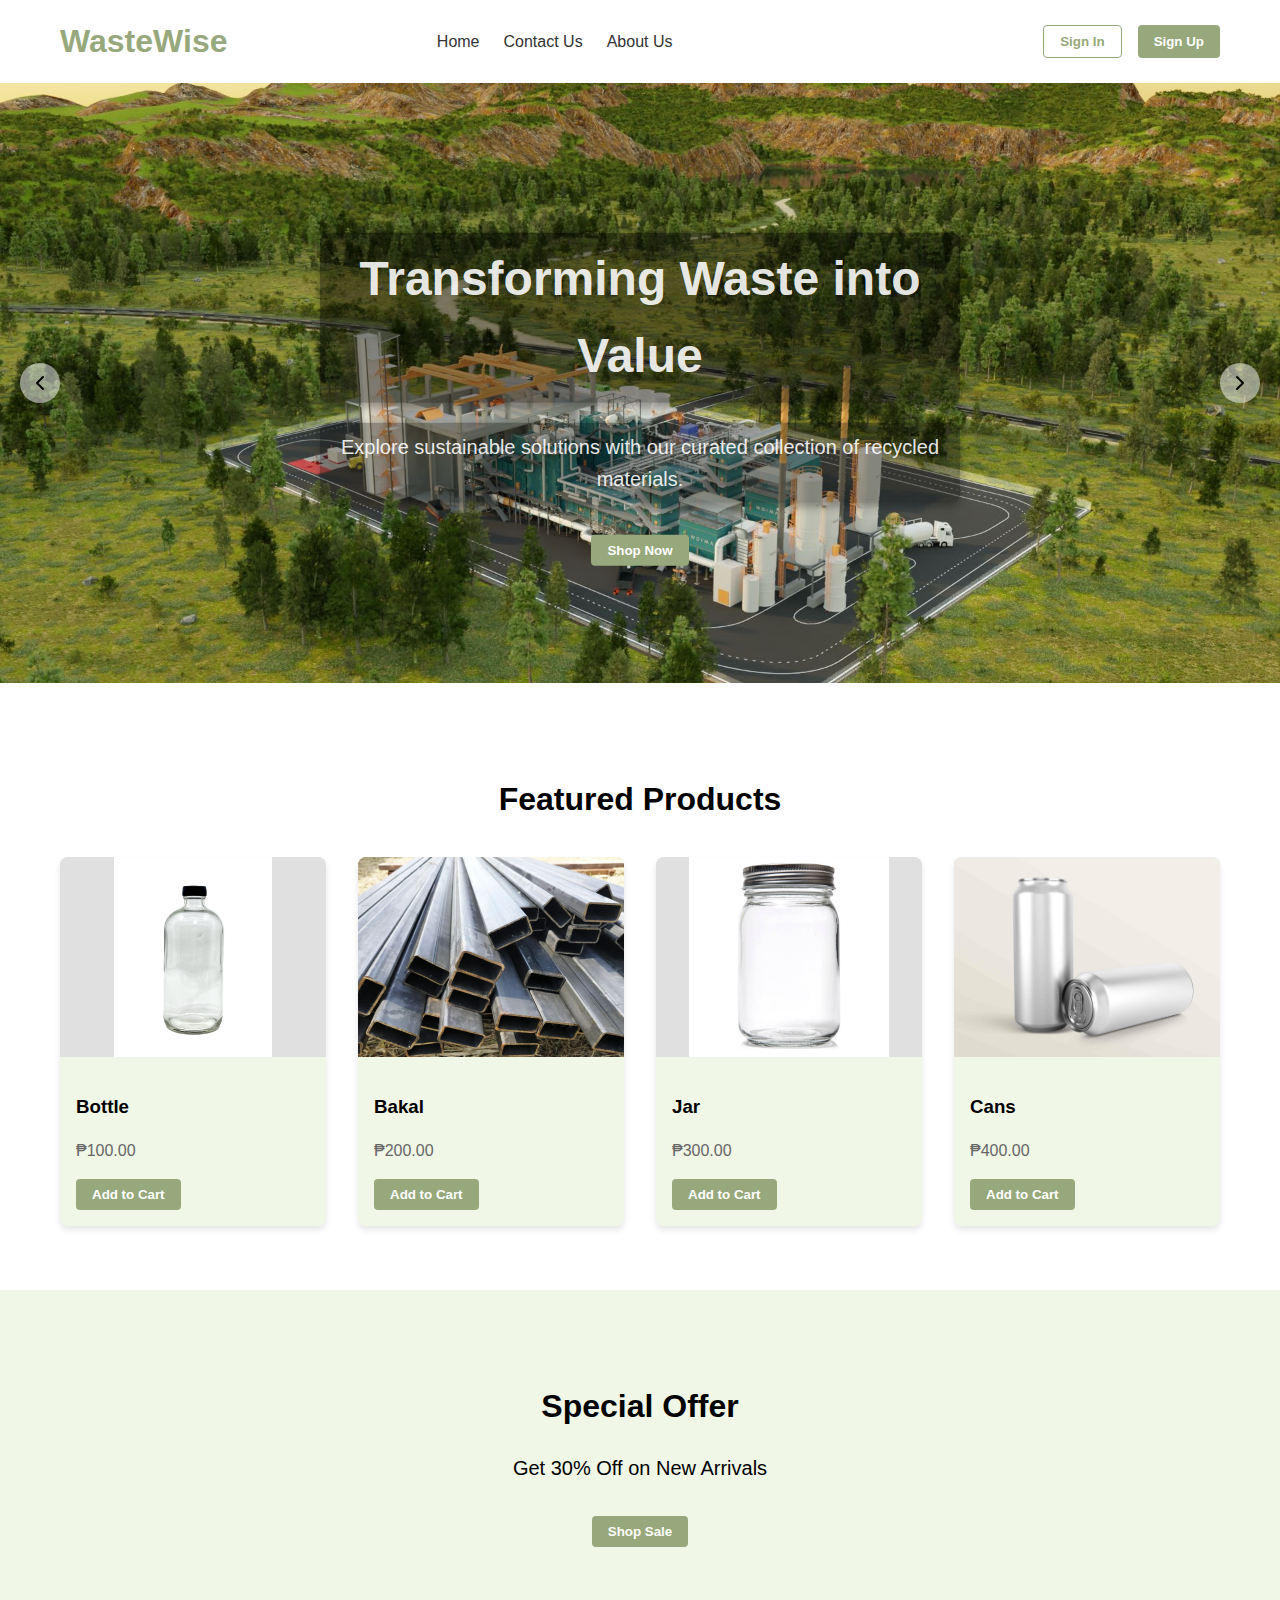
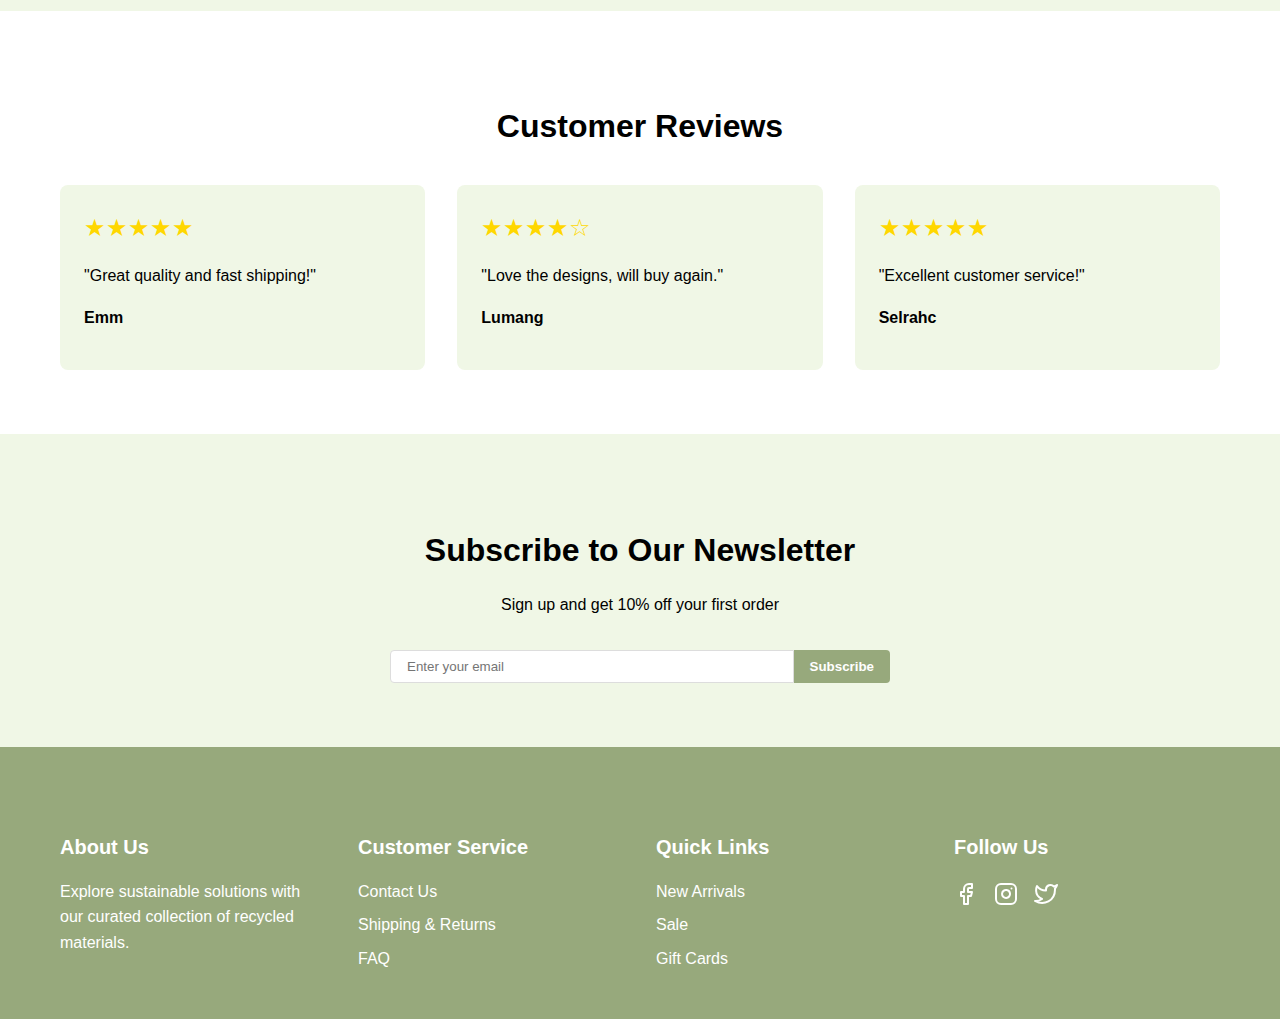
<file: current system/index.html>
<!DOCTYPE html>
<html lang="en">
<head>
    <meta charset="UTF-8">
    <meta name="viewport" content="width=device-width, initial-scale=1.0">
    <title>WasteWise - Transforming Waste into Value</title>
    <link rel="stylesheet" href="index.css">
</head>
<body>
    <header>
        <div class="container">
            <div class="header-content">
                <a href="#" class="logo">WasteWise</a>
                <nav>
                    <ul>
                        <li><a href="#">Home</a></li>
                        <li><a href="#">Contact Us</a></li>
                        <li><a href="#">About Us</a></li>
                    </ul>
                </nav>
                <form action="login.php" method="post"></form>
                <div class="auth-buttons">
                    <input type="submit" class="btn btn-outline" name="signin" value="Sign In">
                    <input type="submit" class="btn btn-primary" name="signup" value="Sign Up">
                </div>
            </div>
        </div>
    </header>

    <main>
        <section class="hero">
            <div class="hero-overlay"></div>
            <div class="hero-content">
                <h1>Transforming Waste into Value</h1>
                <p>Explore sustainable solutions with our curated collection of recycled materials.</p>
                <button class="btn btn-primary">Shop Now</button>
            </div>
            <button class="hero-arrow hero-arrow-left" aria-label="Previous slide">
                <svg xmlns="http://www.w3.org/2000/svg" width="24" height="24" viewBox="0 0 24 24" fill="none" stroke="currentColor" stroke-width="2" stroke-linecap="round" stroke-linejoin="round"><polyline points="15 18 9 12 15 6"></polyline></svg>
            </button>
            <button class="hero-arrow hero-arrow-right" aria-label="Next slide">
                <svg xmlns="http://www.w3.org/2000/svg" width="24" height="24" viewBox="0 0 24 24" fill="none" stroke="currentColor" stroke-width="2" stroke-linecap="round" stroke-linejoin="round"><polyline points="9 18 15 12 9 6"></polyline></svg>
            </button>
            <div class="hero-slide active">
                <img src="wat.jpg" alt="Slide 1">
            </div>
            <div class="hero-slide">
                <img src="biogas.jfif" alt="Slide 2">
            </div>
            <div class="hero-slide">
                <img src="light.jpg" alt="Slide 3">
            </div>
        </section>

        <section class="featured-products">
            <div class="container">
                <h2 class="section-title">Featured Products</h2>
                <div class="products-grid">
                    <div class="product-card">
                        <div class="product-image">
                            <img src="bote.png" alt="Bottle" class="image">
                        </div>
                        <div class="product-info">
                            <h3 class="product-name">Bottle</h3>
                            <p class="product-price">₱100.00</p>
                            <a href="login.html"><button class="btn btn-primary">Add to Cart</button></a>
                        </div>
                    </div>
                    <div class="product-card">
                        <div class="product-image">
                            <img src="bakal.png" alt="Bakal">
                        </div>
                        <div class="product-info">
                            <h3 class="product-name">Bakal</h3>
                            <p class="product-price">₱200.00</p>
                            <a href="login.html"><button class="btn btn-primary">Add to Cart</button></a>
                        </div>
                    </div>
                    <div class="product-card">
                        <div class="product-image">
                            <img src="jar.jpg" alt="Jar">
                        </div>
                        <div class="product-info">
                            <h3 class="product-name">Jar</h3>
                            <p class="product-price">₱300.00</p>
                            <a href="login.html"><button class="btn btn-primary">Add to Cart</button></a>
                        </div>
                    </div>
                    <div class="product-card">
                        <div class="product-image">
                            <img src="cans.jpg" alt="Cans">
                        </div>
                        <div class="product-info">
                            <h3 class="product-name">Cans</h3>
                            <p class="product-price">₱400.00</p>
                            <a href="login.html"><button class="btn btn-primary">Add to Cart</button></a>
                        </div>
                    </div>
                </div>
            </div>
        </section>

        <section class="special-offer">
            <div class="container">
                <h2>Special Offer</h2>
                <p>Get 30% Off on New Arrivals</p>
                <button class="btn btn-primary">Shop Sale</button>
            </div>
        </section>

        <section class="customer-reviews">
            <div class="container">
                <h2 class="section-title">Customer Reviews</h2>
                <div class="reviews-grid">
                    <div class="review-card">
                        <div class="stars">★★★★★</div>
                        <p class="review-text">"Great quality and fast shipping!"</p>
                        <p class="reviewer-name">Emm</p>
                    </div>
                    <div class="review-card">
                        <div class="stars">★★★★☆</div>
                        <p class="review-text">"Love the designs, will buy again."</p>
                        <p class="reviewer-name">Lumang</p>
                    </div>
                    <div class="review-card">
                        <div class="stars">★★★★★</div>
                        <p class="review-text">"Excellent customer service!"</p>
                        <p class="reviewer-name">Selrahc</p>
                    </div>
                </div>
            </div>
        </section>

        <section class="newsletter">
            <div class="container">
                <h2>Subscribe to Our Newsletter</h2>
                <p>Sign up and get 10% off your first order</p>
                <form class="newsletter-form">
                    <input type="email" placeholder="Enter your email" required>
                    <button type="submit" class="btn btn-primary">Subscribe</button>
                </form>
            </div>
        </section>
    </main>

    <footer>
        <div class="container">
            <div class="footer-content">
                <div class="footer-section">
                    <h3>About Us</h3>
                    <p>Explore sustainable solutions with our curated collection of recycled materials.</p>
                </div>
                <div class="footer-section">
                    <h3>Customer Service</h3>
                    <ul>
                        <li><a href="#">Contact Us</a></li>
                        <li><a href="#">Shipping & Returns</a></li>
                        <li><a href="#">FAQ</a></li>
                    </ul>
                </div>
                <div class="footer-section">
                    <h3>Quick Links</h3>
                    <ul>
                        <li><a href="#">New Arrivals</a></li>
                        <li><a href="#">Sale</a></li>
                        <li><a href="#">Gift Cards</a></li>
                    </ul>
                </div>
                <div class="footer-section">
                    <h3>Follow Us</h3>
                    <div class="social-icons">
                        <a href="#" aria-label="Facebook">
                            <svg xmlns="http://www.w3.org/2000/svg" width="24" height="24" viewBox="0 0 24 24" fill="none" stroke="currentColor" stroke-width="2" stroke-linecap="round" stroke-linejoin="round"><path d="M18 2h-3a5 5 0 0 0-5 5v3H7v4h3v8h4v-8h3l1-4h-4V7a1 1 0 0 1 1-1h3z"></path></svg>
                        </a>
                        <a href="#" aria-label="Instagram">
                            <svg xmlns="http://www.w3.org/2000/svg" width="24" height="24" viewBox="0 0 24 24" fill="none" stroke="currentColor" stroke-width="2" stroke-linecap="round" stroke-linejoin="round"><rect x="2" y="2" width="20" height="20" rx="5" ry="5"></rect><path d="M16 11.37A4 4 0 1 1 12.63 8 4 4 0 0 1 16 11.37z"></path><line x1="17.5" y1="6.5" x2="17.51" y2="6.5"></line></svg>
                        </a>
                        <a href="#" aria-label="Twitter">
                            <svg xmlns="http://www.w3.org/2000/svg" width="24" height="24" viewBox="0 0 24 24" fill="none" stroke="currentColor" stroke-width="2" stroke-linecap="round" stroke-linejoin="round"><path d="M23 3a10.9 10.9 0 0 1-3.14 1.53 4.48 4.48 0 0 0-7.86 3v1A10.66 10.66 0 0 1 3 4s-4 9 5 13a11.64 11.64 0 0 1-7 2c9 5 20 0 20-11.5a4.5 4.5 0 0 0-.08-.83A7.72 7.72 0 0 0 23 3z"></path></svg>
                        </a>
                    </div>
                </div>
            </div>
        </div>
    </footer>
    <script src="index.js"></script>
</body>
</html>
</file>
<file: current system/index.css>
/* Base styles */
body, html {
    margin: 0;
    padding: 0;
    font-family: Arial, sans-serif;
    line-height: 1.6;
}
* {
    box-sizing: border-box;
}
.container {
    width: 100%;
    max-width: 1200px;
    margin: 0 auto;
    padding: 0 20px;
}
/* Header styles */
header {
    background-color: white;
    box-shadow: 0 2px 4px rgba(0,0,0,0.1);
}
.header-content {
    display: flex;
    justify-content: space-between;
    align-items: center;
    padding: 1rem 0;
}
.logo {
    font-size: 2rem;
    font-weight: bold;
    color: #97a97c;
    text-decoration: none;
}
nav ul {
    display: flex;
    list-style-type: none;
    padding: 0;
    margin: 0;
}
nav ul li {
    margin-left: 1.5rem;
}
nav ul li a {
    color: #333;
    text-decoration: none;
    transition: color 0.3s;
}
nav ul li a:hover {
    color: #97a97c;
}
.auth-buttons{
    display: flex;
    gap: 1rem;
}
.btn {
    padding: 0.5rem 1rem;
    border: none;
    border-radius: 0.25rem;
    cursor: pointer;
    font-weight: bold;
    transition: background-color 0.3s, transform 0.3s;
}
.btn:hover {
    transform: translateY(-2px);
}
.btn-outline {
    background-color: white;
    color: #97a97c;
    border: 1px solid #97a97c;
}
.btn-outline:hover {
    background-color: #f0f7e6;
}
.btn-primary {
    background-color: #97a97c;
    color: white;
}
.btn-primary:hover {
    background-color: #7a8a63;
}
/* Hero section styles */
.hero {
    position: relative;
    height: 600px;
    overflow: hidden;
}
.hero-slide {
    position: absolute;
    top: 0;
    left: 0;
    width: 100%;
    height: 100%;
    opacity: 0;
    transition: opacity 0.5s ease-in-out;
}
.hero-slide.active {
    opacity: 1;
}
.hero-slide img {
    width: 100%;
    height: 100%;
    object-fit: cover;
}
.hero-content {
    position: absolute;
    top: 50%;
    left: 50%;
    transform: translate(-50%, -50%);
    text-align: center;
    color: white;
    z-index: 1;
}
.hero-content h1 {
font-size: 3rem;
margin-bottom: 1rem;
color: rgba(255, 255, 255, 0.9); /* Slightly transparent white */
background-color: rgba(0, 0, 0, 0.4); /* Semi-transparent dark background */
padding: 0.5rem 1rem;
border-radius: 8px;
box-shadow: 0 4px 8px rgba(0, 0, 0, 0.3); /* Soft shadow for depth */
}

.hero-content p {
font-size: 1.25rem;
color: rgba(255, 255, 255, 0.9);
background-color: rgba(0, 0, 0, 0.3);
padding: 0.5rem 1rem;
border-radius: 8px;
margin-bottom: 2rem;
box-shadow: 0 4px 8px rgba(0, 0, 0, 0.3);
}

.hero-overlay {
    position: absolute;
    top: 0;
    left: 0;
    width: 100%;
    height: 100%;
    background-color: rgba(0, 0, 0, 0.5);
}
.hero-arrow {
    position: absolute;
    top: 50%;
    transform: translateY(-50%);
    background-color: rgba(255, 255, 255, 0.5);
    border: none;
    border-radius: 50%;
    width: 40px;
    height: 40px;
    display: flex;
    align-items: center;
    justify-content: center;
    cursor: pointer;
    z-index: 2;
}
.hero-arrow:hover {
    background-color: rgba(255, 255, 255, 0.8);
}
.hero-arrow-left {
    left: 20px;
}
.hero-arrow-right {
    right: 20px;
}
/* Featured products styles */
.featured-products {
    padding: 4rem 0;
    background-color: white;
}
.section-title {
    font-size: 2rem;
    text-align: center;
    margin-bottom: 2rem;
}
.products-grid {
    display: grid;
    grid-template-columns: repeat(auto-fit, minmax(250px, 1fr));
    gap: 2rem;
}
.product-card {
    background-color: #f0f7e6;
    border-radius: 0.5rem;
    overflow: hidden;
    box-shadow: 0 4px 6px rgba(0, 0, 0, 0.1);
    transition: transform 0.3s;
}
.product-card:hover {
    transform: translateY(-5px);
}
.product-image {
height: 200px; /* Set a fixed height */
width: 100%; /* Make the image take the full width of the card */
background-color: #e0e0e0;
display: flex;
align-items: center;
justify-content: center;
overflow: hidden; /* Hide overflow if the image is larger */
}

.product-image img {
max-height: 100%; /* Limit the height to the container */
width: auto; /* Maintain aspect ratio */
object-fit: cover; /* Cover the entire area without distortion */
}

.product-info {
    padding: 1rem;
}
.product-name {
    font-weight: bold;
    margin-bottom: 0.5rem;
}
.product-price {
    color: #666;
    margin-bottom: 1rem;
}
/* Special offer styles */
.special-offer {
    background-color: #f0f7e6;
    padding: 4rem 0;
    text-align: center;
}
.special-offer h2 {
    font-size: 2rem;
    margin-bottom: 1rem;
}
.special-offer p {
    font-size: 1.25rem;
    margin-bottom: 2rem;
}
/* Customer reviews styles */
.customer-reviews {
    padding: 4rem 0;
    background-color: white;
}
.reviews-grid {
    display: grid;
    grid-template-columns: repeat(auto-fit, minmax(300px, 1fr));
    gap: 2rem;
}
.review-card {
    background-color: #f0f7e6;
    border-radius: 0.5rem;
    padding: 1.5rem;
}
.stars {
    color: #ffd700;
    font-size: 1.5rem;
    margin-bottom: 1rem;
}
.review-text {
    margin-bottom: 1rem;
}
.reviewer-name {
    font-weight: bold;
}
/* Newsletter styles */
.newsletter {
    background-color: #f0f7e6;
    padding: 4rem 0;
    text-align: center;
}
.newsletter h2 {
    font-size: 2rem;
    margin-bottom: 1rem;
}
.newsletter p {
    margin-bottom: 2rem;
}
.newsletter-form {
    display: flex;
    max-width: 500px;
    margin: 0 auto;
}
.newsletter-form input {
    flex-grow: 1;
    padding: 0.5rem 1rem;
    border: 1px solid #ddd;
    border-radius: 0.25rem 0 0 0.25rem;
}
.newsletter-form button {
    padding: 0.5rem 1rem;
    background-color: #97a97c;
    color: white;
    border: none;
    border-radius: 0 0.25rem 0.25rem 0;
    cursor: pointer;
}
/* Footer styles */
footer {
    background-color: #97a97c;
    color: white;
    padding: 4rem 0 2rem;
}
.footer-content {
    display: grid;
    grid-template-columns: repeat(auto-fit, minmax(200px, 1fr));
    gap: 2rem;
}
.footer-section h3 {
    font-size: 1.25rem;
    margin-bottom: 1rem;
}
.footer-section ul {
    list-style-type: none;
    padding: 0;
}
.footer-section ul li {
    margin-bottom: 0.5rem;
}
.footer-section ul li a {
    color: white;
    text-decoration: none;
}
.footer-section ul li a:hover {
    text-decoration: underline;
}
.social-icons {
    display: flex;
    gap: 1rem;
}
.social-icons a {
    color: white;
    font-size: 1.5rem;
}
.footer-bottom {
    text-align: center;
    margin-top: 2rem;
    padding-top: 2rem;
    border-top: 1px solid rgba(255, 255, 255, 0.2);
}
/* Responsive styles */
@media (max-width: 768px) {
    .header-content {
        flex-direction: column;
        align-items: flex-start;
    }
    nav ul {
        flex-direction: column;
        margin-top: 1rem;
    }
    nav ul li {
        margin-left: 0;
        margin-bottom: 0.5rem;
    }
    .auth-buttons {
        margin-top: 1rem;
    }
    .hero-content h1 {
        font-size: 2rem;
    }
    .hero-content p {
        font-size: 1rem;
    }
}
</file>
